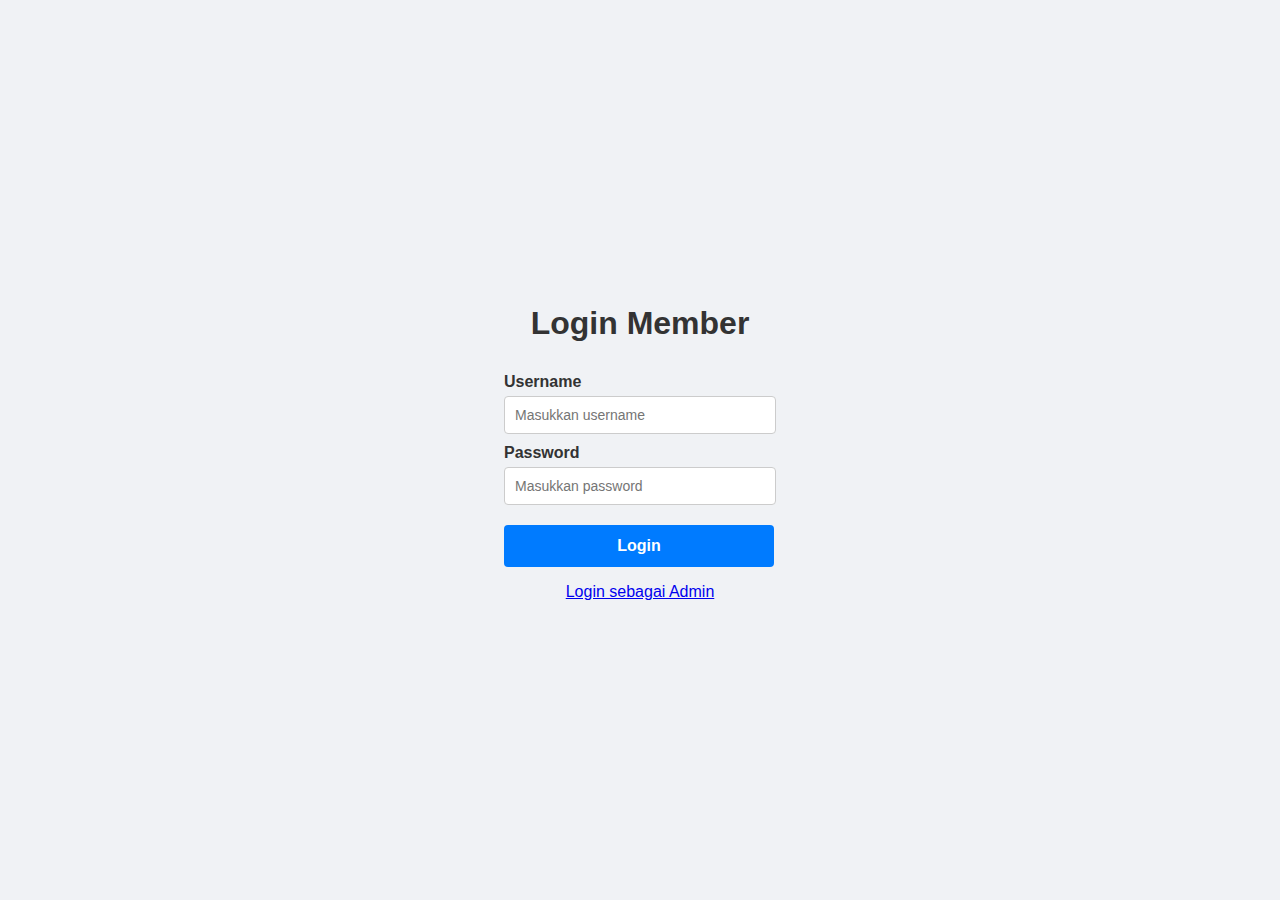
<file: index.html>
<!DOCTYPE html>
<html lang="id">
<head>
  <meta charset="UTF-8" />
  <meta name="viewport" content="width=device-width, initial-scale=1" />
  <title>Login Member</title>
  <style>
    body {
      font-family: Arial, sans-serif;
      background: #f0f2f5;
      display: flex;
      justify-content: center;
      align-items: center;
      height: 100vh;
      margin: 0;
      color: #333;
      flex-direction: column;
    }
    h2 {
      margin-bottom: 20px;
    }
    label {
      display: block;
      margin-top: 10px;
      margin-bottom: 5px;
      font-weight: bold;
    }
    input[type="text"],
    input[type="password"] {
      width: 250px;
      padding: 10px;
      font-size: 14px;
      border: 1px solid #ccc;
      border-radius: 4px;
    }
    button {
      margin-top: 20px;
      width: 270px;
      padding: 12px;
      background-color: #007bff;
      border: none;
      border-radius: 4px;
      color: white;
      font-weight: bold;
      font-size: 16px;
      cursor: pointer;
      transition: background-color 0.3s ease;
    }
    button:hover {
      background-color: #0056b3;
    }
  </style>
</head>
<body>
    <!-- login member -->
  <h1>Login Member</h1>
    <form action="dashboard.html" method="get">

    <div>
    <label for="username">Username</label>
    <input type="text" id="username" name="username" placeholder="Masukkan username" required />
    
    <label for="password">Password</label>
    <input type="password" id="password" name="password" placeholder="Masukkan password" required />
    </div>
    <div>
    <button type="submit">Login</button>
    </div>
  </form>

  <!-- login admin -->
   <p class="admin-link">
      <a href="login.html">Login sebagai Admin</a>
    </p>
</div>
  
</body>
</html>
</file>
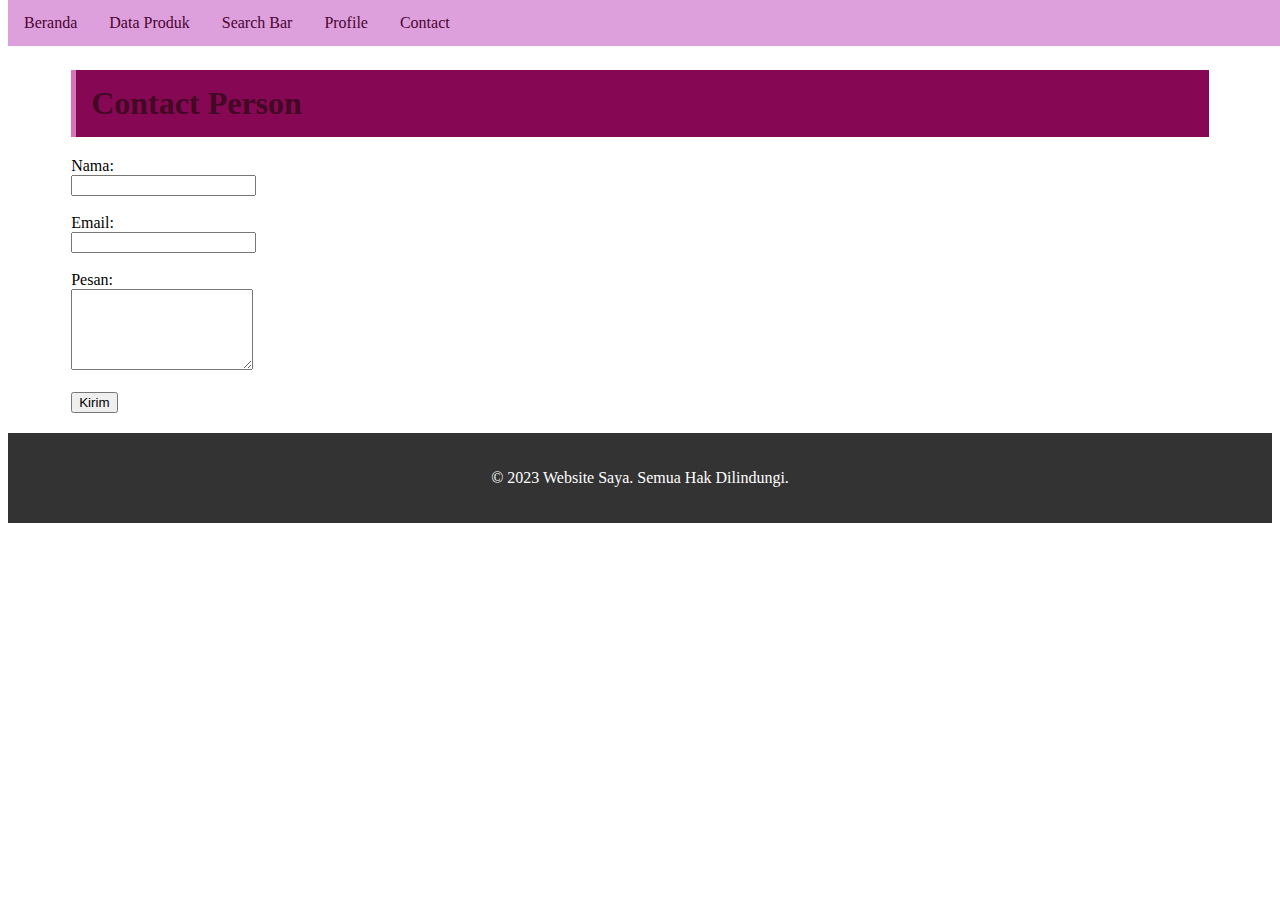
<file: contact.html>
<!DOCTYPE html>
<html lang="en">
<head>
  <meta charset="UTF-8">
  <meta name="viewport" content="width=device-width, initial-scale=1.0">
  <title>Contact</title>
  <link rel="stylesheet" href="dashboard.css">
</head>
<body>
  <div class="navbar">
    <a href="dashboard.html">Beranda</a>
    <a href="dataproduk.html">Data Produk</a>
    <a href="search.html">Search Bar</a>
    <a href="profile.html">Profile</a>
    <a href="contact.html">Contact</a>
  </div>

  <div class="container">
    <div class="bar"><h1>Contact Person</h1></div>
    <form>
      <label>Nama:</label><br>
      <input type="text" name="nama" required><br><br>
      <label>Email:</label><br>
      <input type="email" name="email" required><br><br>
      <label>Pesan:</label><br>
      <textarea name="pesan" rows="5"></textarea><br><br>
      <button type="submit">Kirim</button>
    </form>
  </div>

  <div class="footer">
    <p>&copy; 2023 Website Saya. Semua Hak Dilindungi.</p>
  </div>
</body>
</html>
</file>
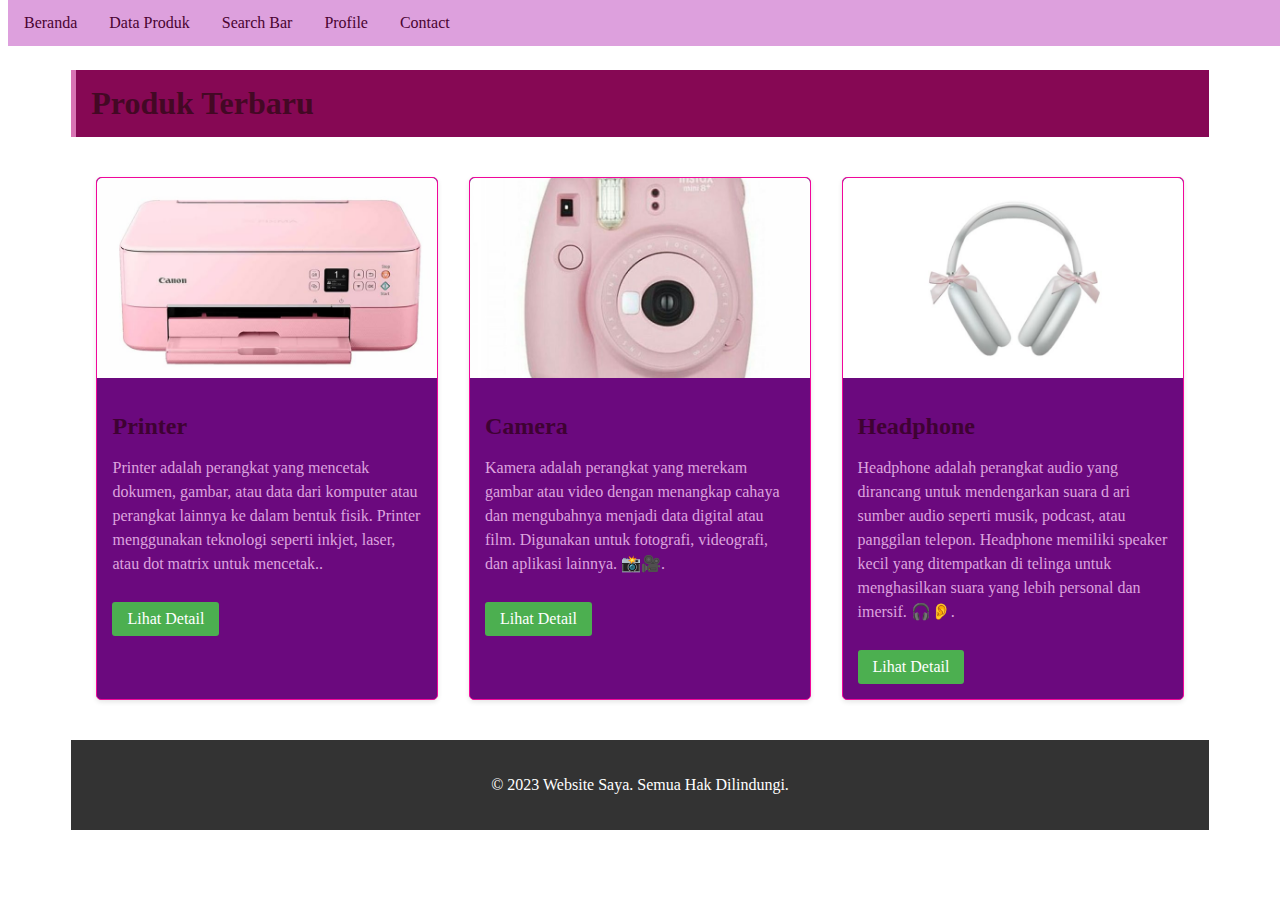
<file: dashboard.html>
<!DOCTYPE html>
<html lang="en">
<head>
    <meta charset="UTF-8">
    <meta name="viewport" content="width=device-width, initial-scale=1.0">
    <title>dashboard</title>
    <link rel="stylesheet" href="dashboard.css">
</head>
<body>
    <!-- Navbar -->
    <div class="navbar">
         <a href="dashboard.html">Beranda</a>
         <a href="dataproduk.html">Data Produk</a>
         <a href="#searchbar">Search Bar</a>
         <a href="profile.html">Profile</a>
         <a href="contact.html">Contact</a>
    </div>

    <!-- Konten Utama -->
    <div class="container">
        <!-- Bar judul -->
        <div class="bar">
            <h1>Produk Terbaru</h1>
        </div>
        
        <!-- Container untuk card -->
        <div class="card-container">
            <!-- Card 1 -->
            <div class="card">
                <img src="Printer.jpg" alt="Printer">
                <div class="card-content">
                    <h2>Printer</h2>
                    <p>Printer adalah perangkat yang mencetak dokumen, gambar, atau data dari komputer
                         atau perangkat lainnya ke dalam bentuk fisik. 
                        Printer menggunakan teknologi seperti inkjet, laser, atau dot matrix untuk mencetak..</p>
                    <a href="#" class="card-button">Lihat Detail</a>
                </div>
            </div>
            
            <!-- Card 2 -->
            <div class="card">
                <img src="camera.jpg" alt="camera">
                <div class="card-content">
                    <h2>Camera</h2>
                    <p>Kamera adalah perangkat yang merekam gambar atau video dengan 
                        menangkap cahaya dan mengubahnya menjadi data digital atau film.
                         Digunakan untuk fotografi, videografi, dan aplikasi lainnya. 📸🎥.</p>
                    <a href="#" class="card-button">Lihat Detail</a>
                </div>
            </div>
              
            
            <!-- Card 3 -->
            <div class="card">
                <img src="headphone.jpg" alt="headphone">
                <div class="card-content">
                    <h2>Headphone </h2>
                    <p>Headphone adalah perangkat audio yang dirancang untuk mendengarkan suara d
                        ari sumber audio seperti musik, podcast, atau panggilan telepon.
                         Headphone memiliki speaker kecil yang ditempatkan 
                        di telinga untuk menghasilkan suara yang lebih personal dan imersif. 🎧👂.</p>
                    <a href="#" class="card-button">Lihat Detail</a>
                 </div>
            </div>
        </div>
                
            
    
    <!-- Footer -->
    <div class="footer">
        <p>&copy; 2023 Website Saya. Semua Hak Dilindungi.</p>
    </div>

</body>
</html>
</file>
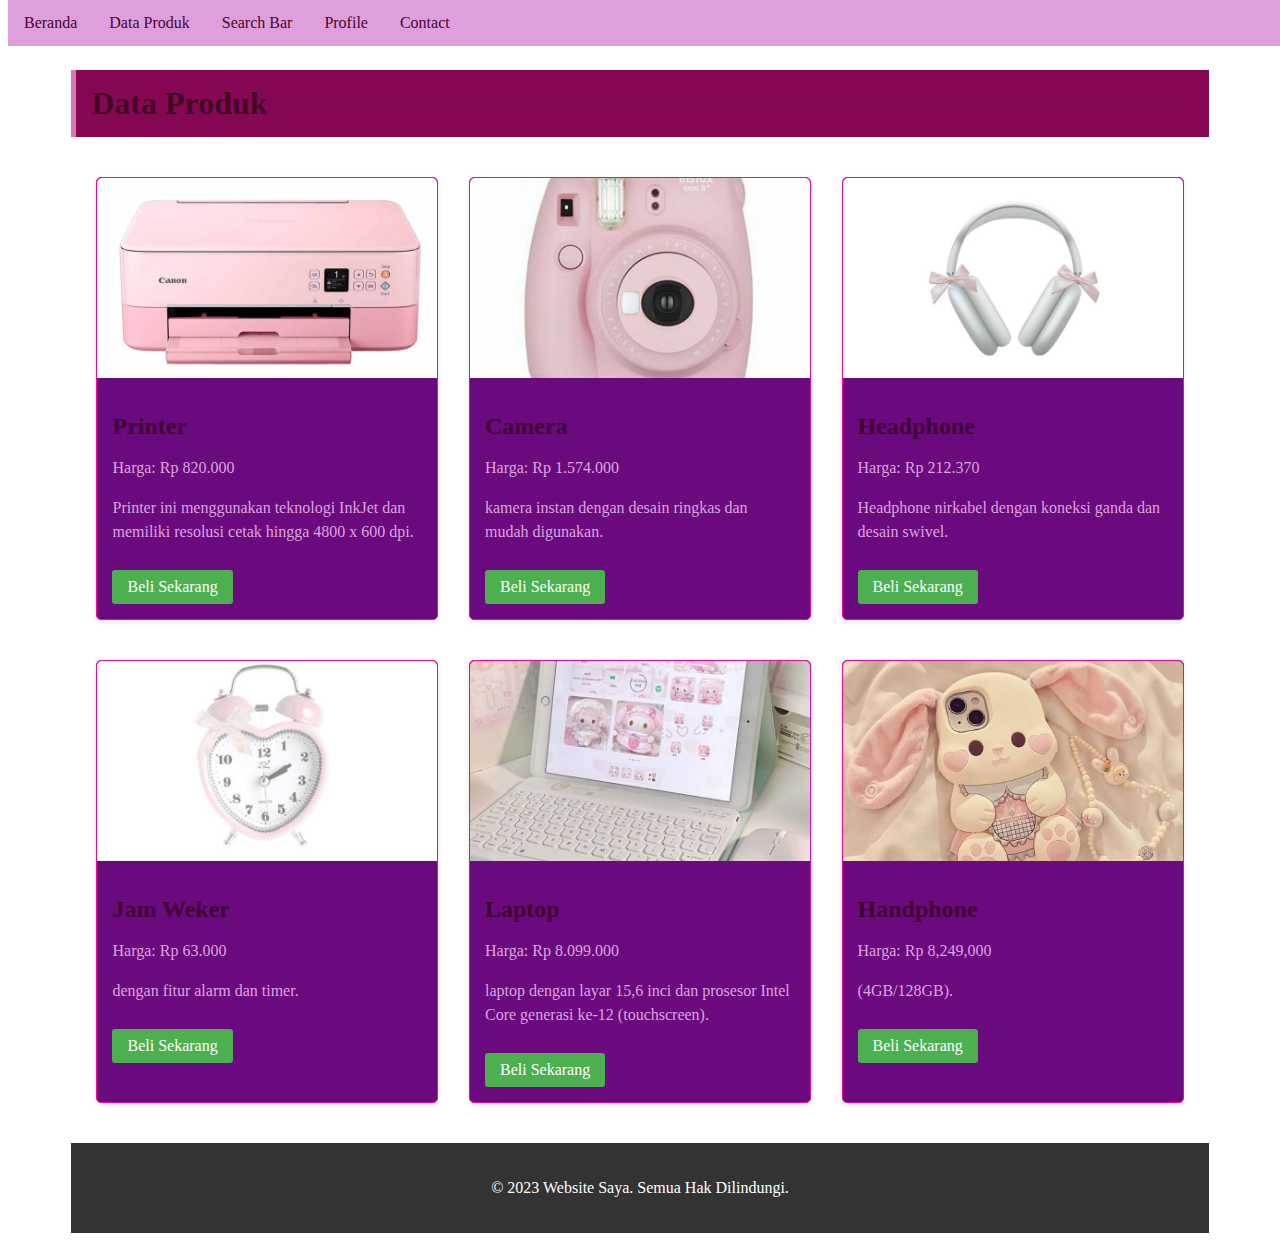
<file: dataproduk.html>
<!DOCTYPE html>
<html lang="en">
<head>
  <meta charset="UTF-8">
  <meta name="viewport" content="width=device-width, initial-scale=1.0">
  <title>Data Produk</title>
  <link rel="stylesheet" href="dashboard.css">
</head>
<body>
  <!-- Navbar -->
  <div class="navbar">
    <a href="dashboard.html">Beranda</a>
    <a href="dataproduk.html">Data Produk</a>
    <a href="#searchbar">Search Bar</a>
    <a href="profile.html">Profile</a>
    <a href="contact.html">Contact</a>
  </div>

  <!-- Konten utama -->
  <div class="container">
    <div class="bar"><h1>Data Produk</h1></div>

    <div class="card-container">
      <!-- Produk 1 -->
      <div class="card">
        <img src="Printer.jpg" alt="Printer">
        <div class="card-content">
          <h2>Printer</h2>
          <p>Harga: Rp 820.000</p>
          <p>Printer ini menggunakan teknologi InkJet dan memiliki resolusi cetak hingga 4800 x 600 dpi.</p>
          <a href="#" class="card-button">Beli Sekarang</a>
        </div>
      </div>

      <!-- Produk 2 -->
      <div class="card">
        <img src="camera.jpg" alt="Camera">
        <div class="card-content">
          <h2>Camera</h2>
          <p>Harga: Rp 1.574.000</p>
          <p>kamera instan dengan desain ringkas dan mudah digunakan.</p>
          <a href="#" class="card-button">Beli Sekarang</a>
        </div>
      </div>

      <!-- Produk 3 -->
      <div class="card">
        <img src="headphone.jpg" alt="Headphone">
        <div class="card-content">
          <h2>Headphone</h2>
          <p>Harga: Rp 212.370</p>
          <p>Headphone nirkabel dengan koneksi ganda dan desain swivel.</p>
          <a href="#" class="card-button">Beli Sekarang</a>
        </div>
      </div>

   <!-- Card 4 -->
            <div class="card">
                <img src="jam_weker.jpg" alt="jam_weker">
                <div class="card-content">
                    <h2>Jam Weker</h2>
                    <p>Harga: Rp 63.000</p>
                    <p>dengan fitur alarm dan timer.</p>
                    <a href="#" class="card-button">Beli Sekarang</a>
                </div>
            </div>
            
            <!-- Card 5 -->
            <div class="card">
                <img src="laptop.jpg" alt="laptop">
                <div class="card-content">
                    <h2>Laptop</h2>
                    <p>Harga: Rp  8.099.000</p>
                    <p>laptop dengan layar 15,6 inci dan prosesor Intel Core generasi ke-12 (touchscreen).</p>
                    <a href="#" class="card-button">Beli Sekarang</a>
                </div>
            </div>
            
            <!-- Card 6 -->
            <div class="card">
                <img src="handphone.jpg" alt="handphone">
                <div class="card-content">
                    <h2>Handphone </h2>
                    <p>Harga: Rp 8,249,000</p>
                    <p>(4GB/128GB).</p>
                    <a href="#" class="card-button">Beli Sekarang</a>
                </div>
            </div>
        </div>
   
  <!-- Footer -->
  <div class="footer">
    <p>&copy; 2023 Website Saya. Semua Hak Dilindungi.</p>
  </div>
</body>
</html>
</file>
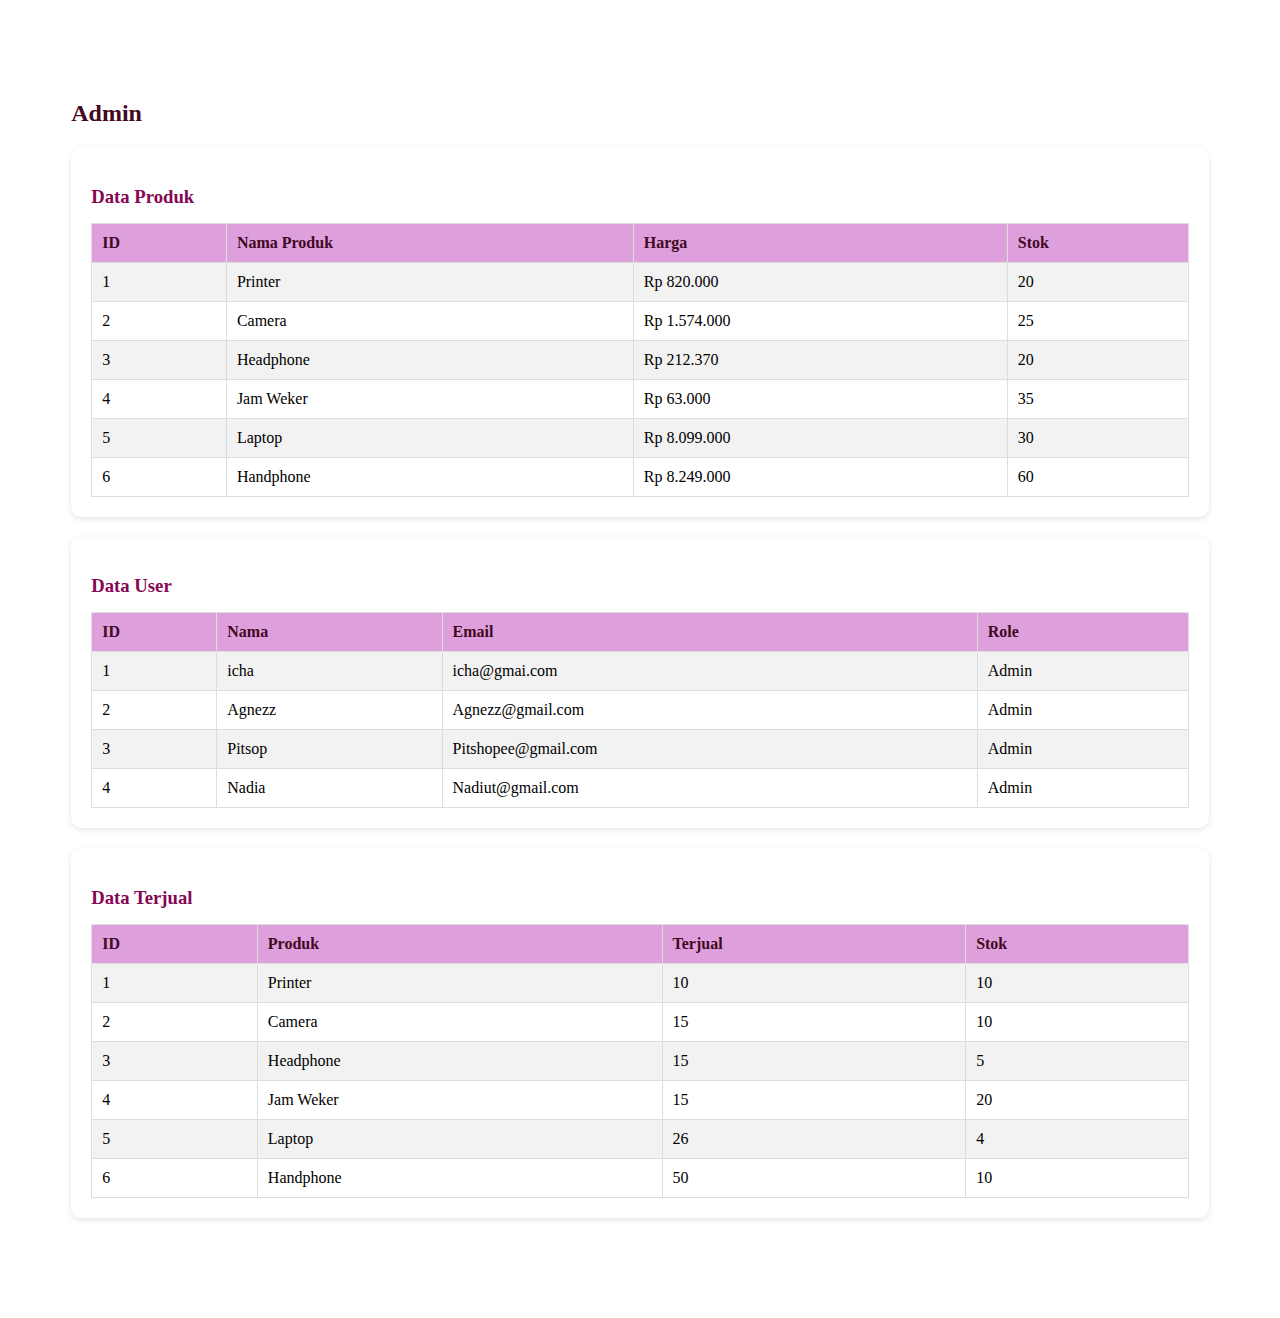
<file: login.html>
<!DOCTYPE html>
<html lang="en">
<head>
  <meta charset="UTF-8">
  <meta name="viewport" content="width=device-width, initial-scale=1.0">
  <title>Laman Admin</title>
  <link rel="stylesheet" href="login.css">
  
</head>
<body>
  <!-- Konten Admin -->
  <div class="admin-container">
    <h2> Admin</h2>
    <div class="table-wrapper">
      <!-- Tabel Produk -->
      <div class="table-card">
        <h3>Data Produk</h3>
        <table>
          <tr>
            <th>ID</th>
            <th>Nama Produk</th>
            <th>Harga</th>
            <th>Stok</th>
          </tr>
          <tr>
            <td>1</td>
            <td>Printer</td>
            <td>Rp 820.000</td>
            <td>20</td>
          </tr>
          <tr>
            <td>2</td>
            <td>Camera</td>
            <td>Rp 1.574.000</td>
            <td>25</td>
          </tr>
          <tr>
            <td>3</td>
            <td>Headphone</td>
            <td>Rp 212.370</td>
            <td>20</td>
          </tr>
          <tr>
            <td>4</td>
            <td>Jam Weker</td>
            <td>Rp 63.000</td>
            <td>35</td>
          </tr>
          <tr>
            <td>5</td>
            <td>Laptop</td>
            <td>Rp 8.099.000</td>
            <td>30</td>
          </tr>
          <tr>
            <td>6</td>
            <td>Handphone</td>
            <td>Rp 8.249.000</td>
            <td>60</td>
          </tr>
        </table>
      </div>

      <!-- Tabel User -->
      <div class="table-card">
        <h3>Data User</h3>
        <table>
          <tr>
            <th>ID</th>
            <th>Nama</th>
            <th>Email</th>
            <th>Role</th>
          </tr>
          <tr>
            <td>1</td>
            <td>icha</td>
            <td>icha@gmai.com</td>
            <td>Admin</td>
          </tr>
          <tr>
            <td>2</td>
            <td>Agnezz</td>
            <td>Agnezz@gmail.com</td>
            <td>Admin</td>
          </tr>
          <tr>
            <td>3</td>
            <td>Pitsop</td>
            <td>Pitshopee@gmail.com</td>
            <td>Admin</td>
          </tr>
          <tr>
            <td>4</td>
            <td>Nadia</td>
            <td>Nadiut@gmail.com</td>
            <td>Admin</td>
          </tr>
        </table>
      </div>
      <!-- Tabel terjual -->
        <div class="table-card">
        <h3>Data Terjual</h3>
        <table>
          <tr>
            <th>ID</th>
            <th>Produk</th>
            <th>Terjual</th>
            <th>Stok</th>
          </tr>
          <tr>
            <td>1</td>
            <td>Printer</td>
            <td>10</td>
            <td>10</td>
          </tr>
          <tr>
            <td>2</td>
            <td>Camera</td>
            <td>15</td>
            <td>10</td>
          </tr>
          <tr>
            <td>3</td>
            <td>Headphone</td>
            <td>15</td>
            <td>5</td>
          </tr>
          <tr>
            <td>4</td>
            <td>Jam Weker</td>
            <td>15</td>
            <td>20</td>
          </tr>
          <tr>
            <td>5</td>
            <td>Laptop</td>
            <td>26</td>
            <td>4</td>
          </tr>
          <tr>
            <td>6</td>
            <td>Handphone</td>
            <td>50</td>
            <td>10</td>
          </tr>
        </table>
      </div>
    </div>
  </div>
</body>
</html>

</body>
</html>
</file>
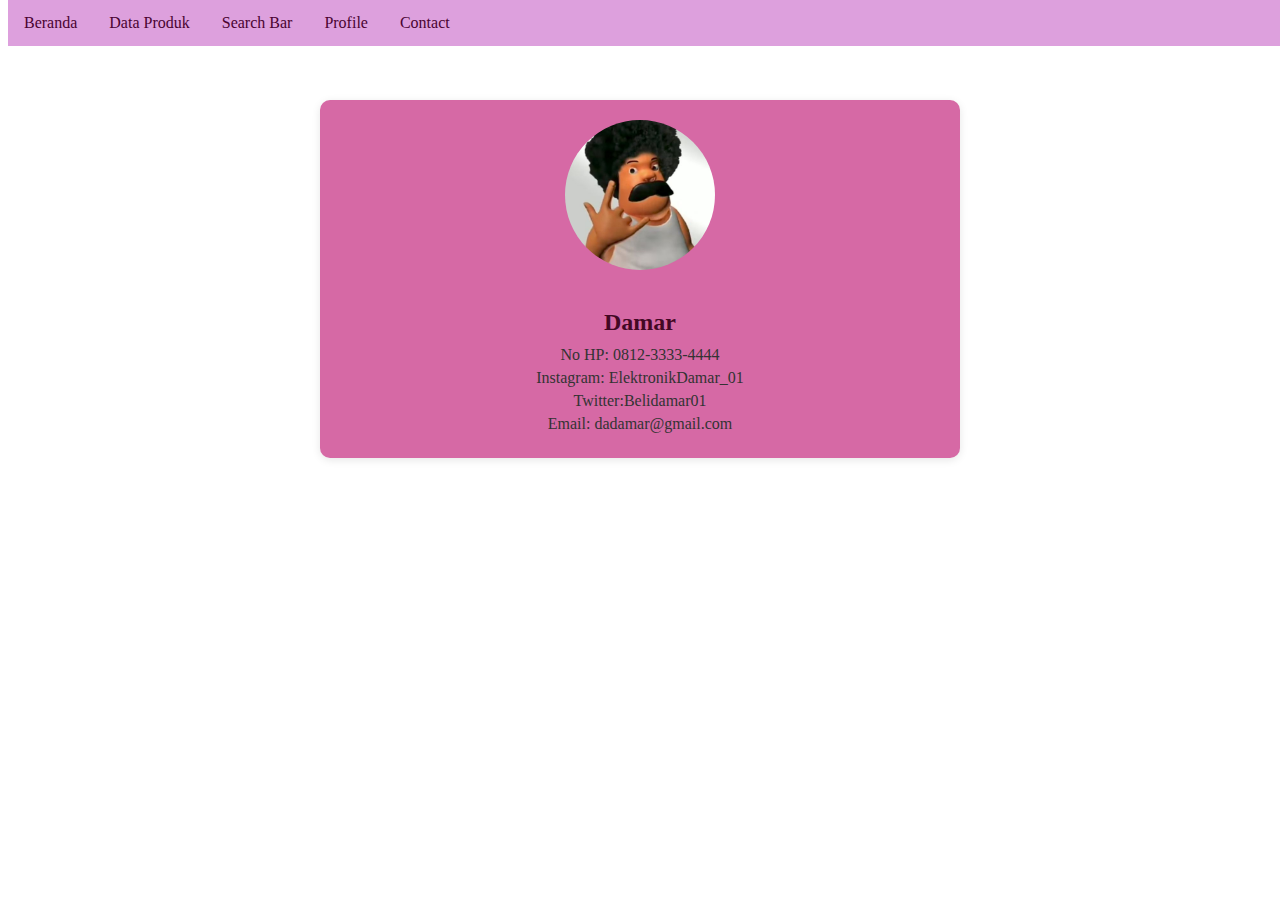
<file: profile.html>
<!DOCTYPE html>
<html lang="id">
<head>
  <meta charset="UTF-8">
  <meta name="viewport" content="width=device-width, initial-scale=1.0">
  <title>Profile</title>
  <link rel="stylesheet" href="dashboard.css">
  <style>
    .profile-container {
      max-width: 600px;
      margin: 100px auto; /* kasih jarak biar ga ketutup navbar */
      background: #d669a5;
      padding: 20px;
      border-radius: 10px;
      box-shadow: 0 2px 8px rgba(0,0,0,0.1);
      text-align: center;
    }
    .profile-container img {
      width: 150px;
      height: 150px;
      border-radius: 50%;
      object-fit: cover;
      margin-bottom: 15px;
      border: 3px salmon;
    }
    .profile-container h2 {
      margin-bottom: 10px;
      color: #430824;
    }
    .profile-container p {
      margin: 5px 0;
      font-size: 16px;
      color: #333;
    }
  </style>
</head>
<body>
  <!-- Navbar (copy dari dashboard biar konsisten) -->
  <div class="navbar">
    <a href="dashboard.html">Beranda</a>
    <a href="dataproduk.html">Data Produk</a>
    <a href="#searchbar">Search Bar</a>
    <a href="profile.html" class="active">Profile</a>
    <a href="contact.html">Contact</a>
  </div>

  <!-- Konten Profile -->
  <div class="profile-container">
    <img src="Damar.jpg" alt="Foto Pemilik">
    <h2>Damar</h2>
    <p>No HP: 0812-3333-4444</p>
    <p>Instagram: ElektronikDamar_01</p>
    <p>Twitter:Belidamar01</p>
    <p>Email: dadamar@gmail.com</p>
  </div>
</body>
</html>
</file>
<file: login.css>
<style>
    body {
      margin: 0;
      font-family: Arial, sans-serif;
      background: #f9f9f9;
    }

    /* Container utama */
    .admin-container {
      margin: 100px auto;
      width: 90%;
      max-width: 1200px;
    }

    /* Judul */
    .admin-container h2 {
      color: #430824;
      margin-bottom: 20px;
    }

    /* Wrapper tabel pakai grid */
    .table-wrapper {
      display: grid;
      grid-template-columns: 1fr ;
      gap: 20px;
    }

    /* Card untuk tabel */
    .table-card {
      background: white;
      padding: 20px;
      border-radius: 10px;
      box-shadow: 0 2px 6px rgba(0,0,0,0.1);
    }

    .table-card h3 {
      margin-bottom: 15px;
      color: #860854;
    }

    /* Tabel */
    table {
      width: 100%;
      border-collapse: collapse;
    }

    table th, table td {
      border: 1px solid #ddd;
      padding: 10px;
      text-align: left;
    }

    table th {
      background: plum;
      color: #430824;
    }

    table tr:nth-child(even) {
      background: #f2f2f2;
    }

    /* Responsive */
    @media (max-width: 768px) {
      .table-wrapper {
        grid-template-columns: 1fr;
      }
    }
  </style>
</file>
<file: dashboard.css>
<style>
        /* Reset CSS dasar */
        * {
            margin: 0;
            padding: 0;
            box-sizing: border-box;
            font-family: Arial, sans-serif;
        }
        
        /* Navbar */
        .navbar {
            background-color: plum;
            overflow: hidden;
            position: fixed;
            top: 0;
            width: 100%;
            z-index: 1000;
        }
        
        .navbar a {
            float: left;
            display: block;
            color: rgb(74, 3, 49);
            text-align: center;
            padding: 14px 16px;
            text-decoration: none;
        }

        .navbar a:active {
            background-color: #de45ab; /* warna saat ditekan */
            color: rgb(16, 7, 16);
        }

      
        /* Konten utama */
        .container {
            width: 90%;
            max-width: 1200px;
            margin: 70px auto 20px;
        }
        
        /* Bar untuk judul section */
        .bar {
            background-color: #860854;
            padding: 15px;
            margin: 20px 0;
            border-left: 5px solid #d874b4;
        }
        
        .bar h1 {
            margin: 0;
            color: #430824;
        }
        
        /* Container card */
        .card-container {
            display: grid;
            grid-template-columns: repeat(auto-fit, minmax(280px, 1fr));
            gap: 20px;
            padding: 20px;
        }
        
        /* Card */
        .card {
            display: flex;
            flex-direction: column;
            margin: 0 1.5% 20px;
            background-color: rgb(107, 9, 126);
            border: 1px solid #f1079b;
            border-radius: 5px;
            box-shadow: 0 2px 5px rgba(0,0,0,0.1);
            transition: transform 0.3s;
        }
        
        .card:hover {
            transform: translateY(-5px);
        }
        
        .card img {
            width: 100%;
            height: 200px;
            object-fit: cover;
            border-top-left-radius: 5px;
            border-top-right-radius: 5px;
        }
        
        .card-content {
            padding: 15px;
        }
        
        .card h2 {
            margin-bottom: 10px;
            color: #3e0232;
        }
        
        .card p {
            color: #dda4de;
            line-height: 1.5;
        }
        
        .card-button {
            display: inline-block;
            background-color: #4CAF50;
            color: white;
            padding: 8px 15px;
            margin-top: 10px;
            text-decoration: none;
            border-radius: 3px;
            transition: background-color 0.3s;
        }
        
        .card-button:hover {
            background-color: #45a049;
        }
        
        /* Footer */
        .footer {
            background-color: #333;
            color: white;
            text-align: center;
            padding: 20px;
            clear: both;
            margin-top: auto;
            width: 100%;       
            box-sizing: border-box; 
        }
        
          /* Tablet */
        @media screen and (max-width: 992px) {
            .card {
                width: 47%;
                margin: 0 1.5% 20px;
            }
        }
        
       /* Tablet */
        @media screen and (max-width: 992px) {
            .card {
                width: 47%;
                margin: 0 1.5% 20px;
            }
        }
        
        /* Mobile */
        @media screen and (max-width: 600px) {
            .navbar a {
                float: none;
                display: block;
                text-align: left;
                width: 100%;
            }
            
            .card {
                width: 100%;
                margin: 0 0 20px;
                float: none;
            }
            
            .container {
                margin-top: 150px;
            }
        }
    </style>
</file>
